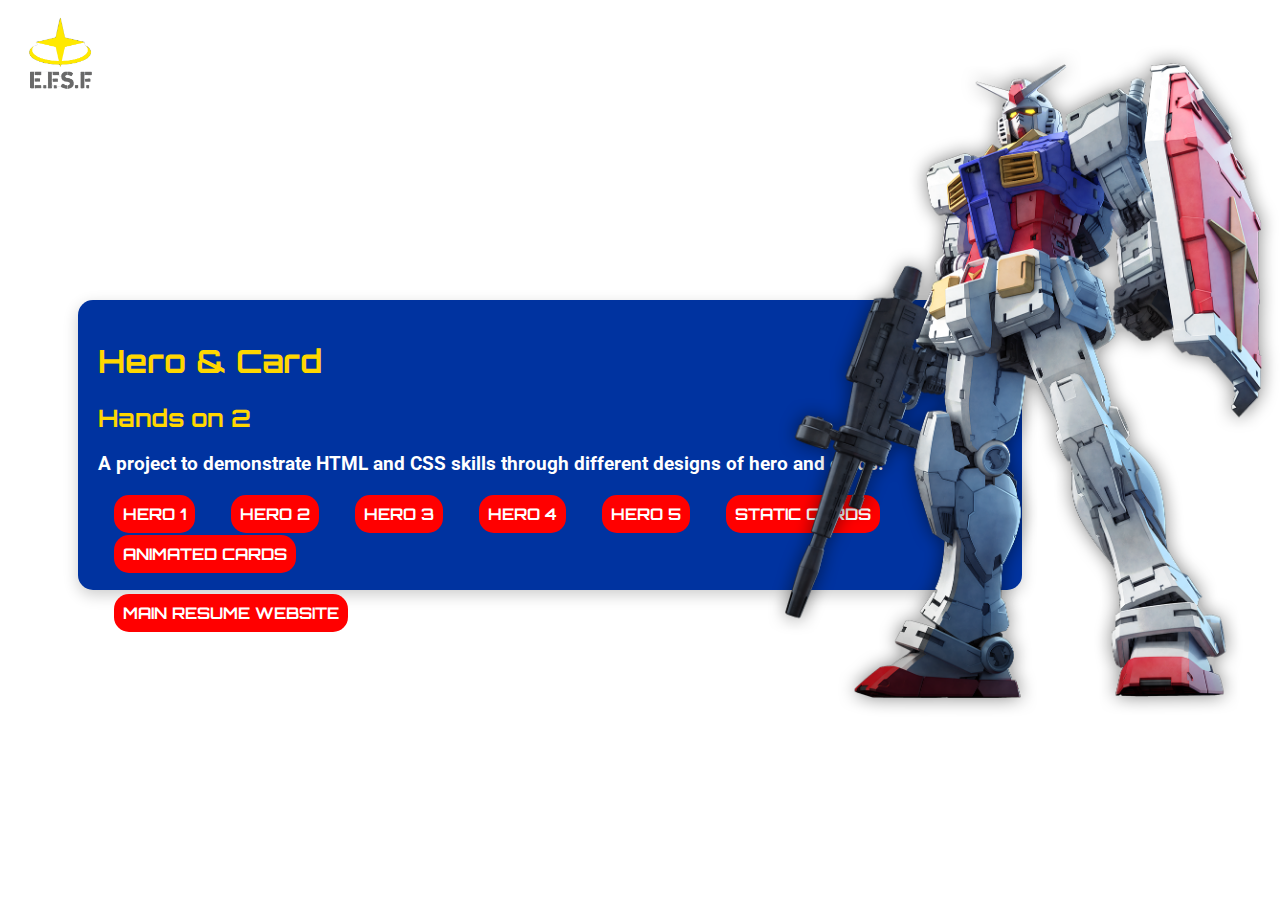
<file: index.html>
<!DOCTYPE html>
<html lang="en">
<head>
    <meta charset="UTF-8">
    <meta name="viewport" content="width=device-width, initial-scale=1.0">
    <link rel="stylesheet" href="https://fonts.googleapis.com/css2?family=Orbitron:wght@400;700&family=Roboto:wght@400;700&display=swap">
    <link rel="stylesheet" href="./assets/css/style.css">
    <title>Document</title>
</head>
<body>
    <div class="main">
        <div class="landing">
            <div class="info">
                <h1>Hero & Card</h1>
                <h2>Hands on 2</h2>
            </div>
            <div class="description">
                <h3>A project to demonstrate HTML and CSS skills through different designs of hero and cards.</h3>
            </div>
            <div class="buttons">
            <ul>
                <li><a href="./pages/hero-one/index.html">HERO 1</a></li>
                <li><a href="./pages/hero-two/index.html">HERO 2</a></li>
                <li><a href="./pages/hero-three/index.html">HERO 3</a></li>
                <li><a href="./pages/hero-four/index.html">HERO 4</a></li>
                <li><a href="./pages/hero-five/index.html">HERO 5</a></li>
                <li><a href="./pages/static-card-gallery/index.html">STATIC CARDS</a></li>
                <li><a href="./pages/animated-card-gallery/index.html">ANIMATED CARDS</a></li>
                <br></br>
                <li><a href="https://jeneggs.github.io/WD-Berris-Finals/">MAIN RESUME WEBSITE</a></li>
            </ul>
            </div>
        </div>
        <div class="image">
            <img src="./assets/img/rx78.png" alt="RX78">
        </div>
        <div class="logo">
            <img src="./assets/img/EFSF.png" alt="EFSF">
        </div>
    </div>
</body>
</html>
</file>
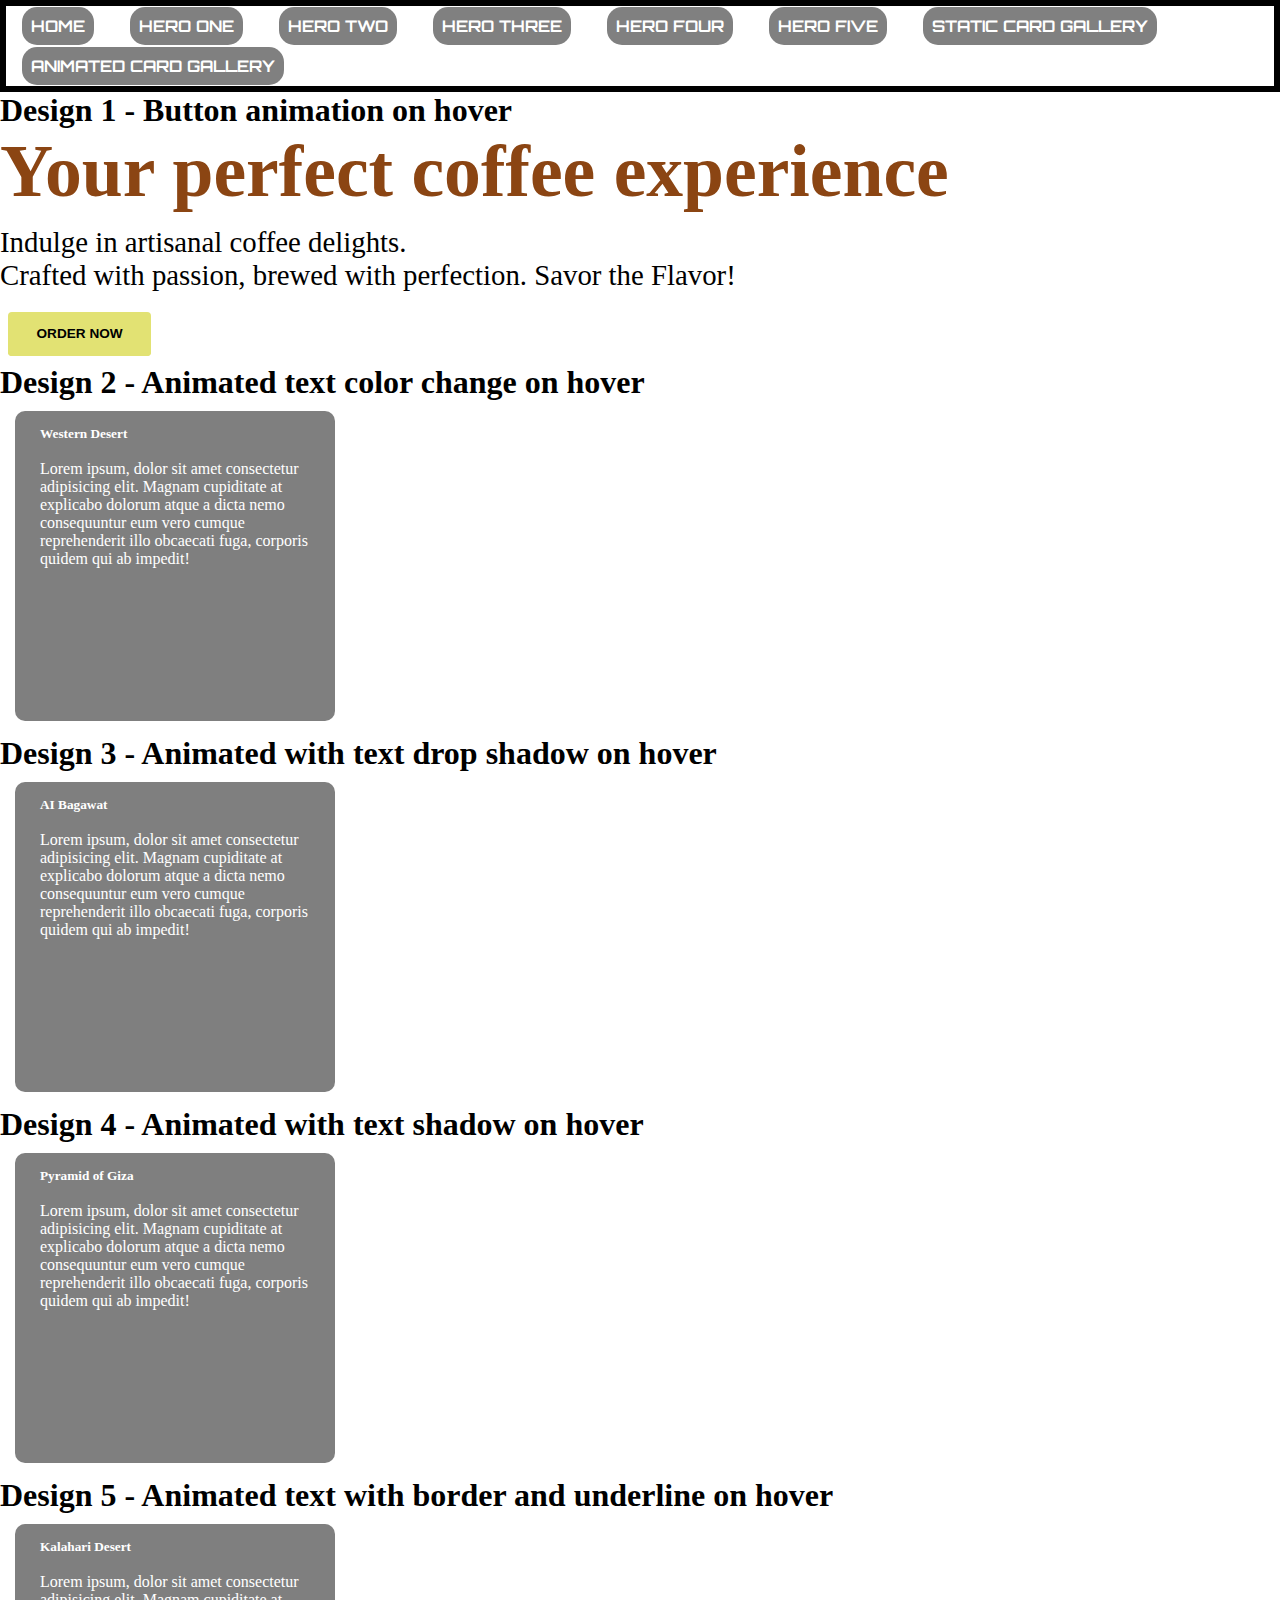
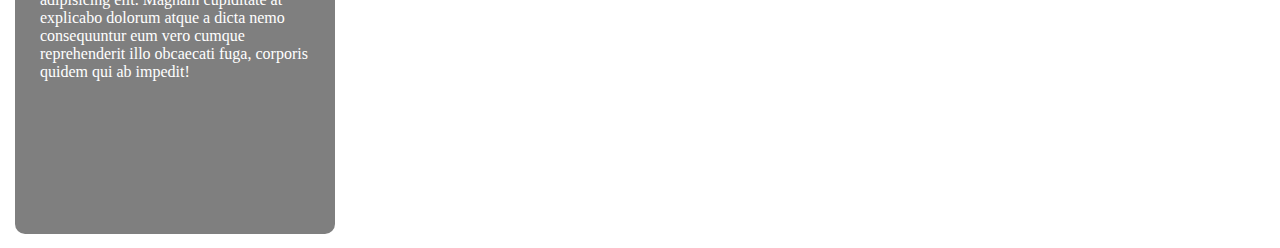
<file: pages/animated-card-gallery/index.html>
<!DOCTYPE html>
<html lang="en">
<head>
    <meta charset="UTF-8">
    <meta name="viewport" content="width=device-width, initial-scale=1.0">
    <link rel="stylesheet" href="https://fonts.googleapis.com/css2?family=Orbitron:wght@400;700&family=Roboto:wght@400;700&display=swap">
    <link rel="stylesheet" href="./assets/css/style.css">
    <title>Document</title>
</head>
<body>
    <div class="main">
        <div class="buttons">
            <ul>
                <li><a href="../../index.html">HOME</a></li>
                <li><a href="../hero-one/index.html">HERO ONE</a></li>
                <li><a href="../hero-two/index.html">HERO TWO</a></li>
                <li><a href="../hero-three/index.html">HERO THREE</a></li>
                <li><a href="../hero-four/index.html">HERO FOUR</a></li>
                <li><a href="../hero-five/index.html">HERO FIVE</a></li>
                <li><a href="../static-card-gallery/index.html">STATIC CARD GALLERY</a></li>
                <li><a href="./index.html">ANIMATED CARD GALLERY</a></li>
            </ul>
        </div>

        <section class="design1">
            <h1>Design 1 - Button animation on hover</h1>
        </section>

        <div class="hero-text">
            <h1>Your perfect coffee experience</h1>
            <p>Indulge in artisanal coffee delights. <br> Crafted with passion, brewed with perfection.
              Savor the Flavor!
            </p>
            <button>Order Now</button>
        </div>

        <section class="design2">
            <h1>Design 2 - Animated text color change on hover</h1>
        </section>

        <div class="card card1">
            <h5>Western Desert</h5>
            <p><br>Lorem ipsum, dolor sit amet consectetur adipisicing elit. Magnam cupiditate at explicabo dolorum atque a dicta nemo consequuntur eum vero cumque reprehenderit illo obcaecati fuga, corporis quidem qui ab impedit!</p>
        </div>

        <section class="design3">
            <h1>Design 3 - Animated with text drop shadow on hover</h1>
        </section>

        <div class="card card2">
            <h5>AI Bagawat</h5>
            <p><br>Lorem ipsum, dolor sit amet consectetur adipisicing elit. Magnam cupiditate at explicabo dolorum atque a dicta nemo consequuntur eum vero cumque reprehenderit illo obcaecati fuga, corporis quidem qui ab impedit!</p>
        </div>

        <section class="design4">
            <h1>Design 4 - Animated with text shadow on hover</h1>
        </section>

        <div class="card card3">
            <h5>Pyramid of Giza</h5>
            <p><br>Lorem ipsum, dolor sit amet consectetur adipisicing elit. Magnam cupiditate at explicabo dolorum atque a dicta nemo consequuntur eum vero cumque reprehenderit illo obcaecati fuga, corporis quidem qui ab impedit!</p>
        </div>

        <section class="design5">
            <h1>Design 5 - Animated text with border and underline on hover</h1>
        </section>

        <div class="card card4">
            <h5>Kalahari Desert</h5>
            <p><br>Lorem ipsum, dolor sit amet consectetur adipisicing elit. Magnam cupiditate at explicabo dolorum atque a dicta nemo consequuntur eum vero cumque reprehenderit illo obcaecati fuga, corporis quidem qui ab impedit!</p>
        </div>

</body>
</html>
</file>
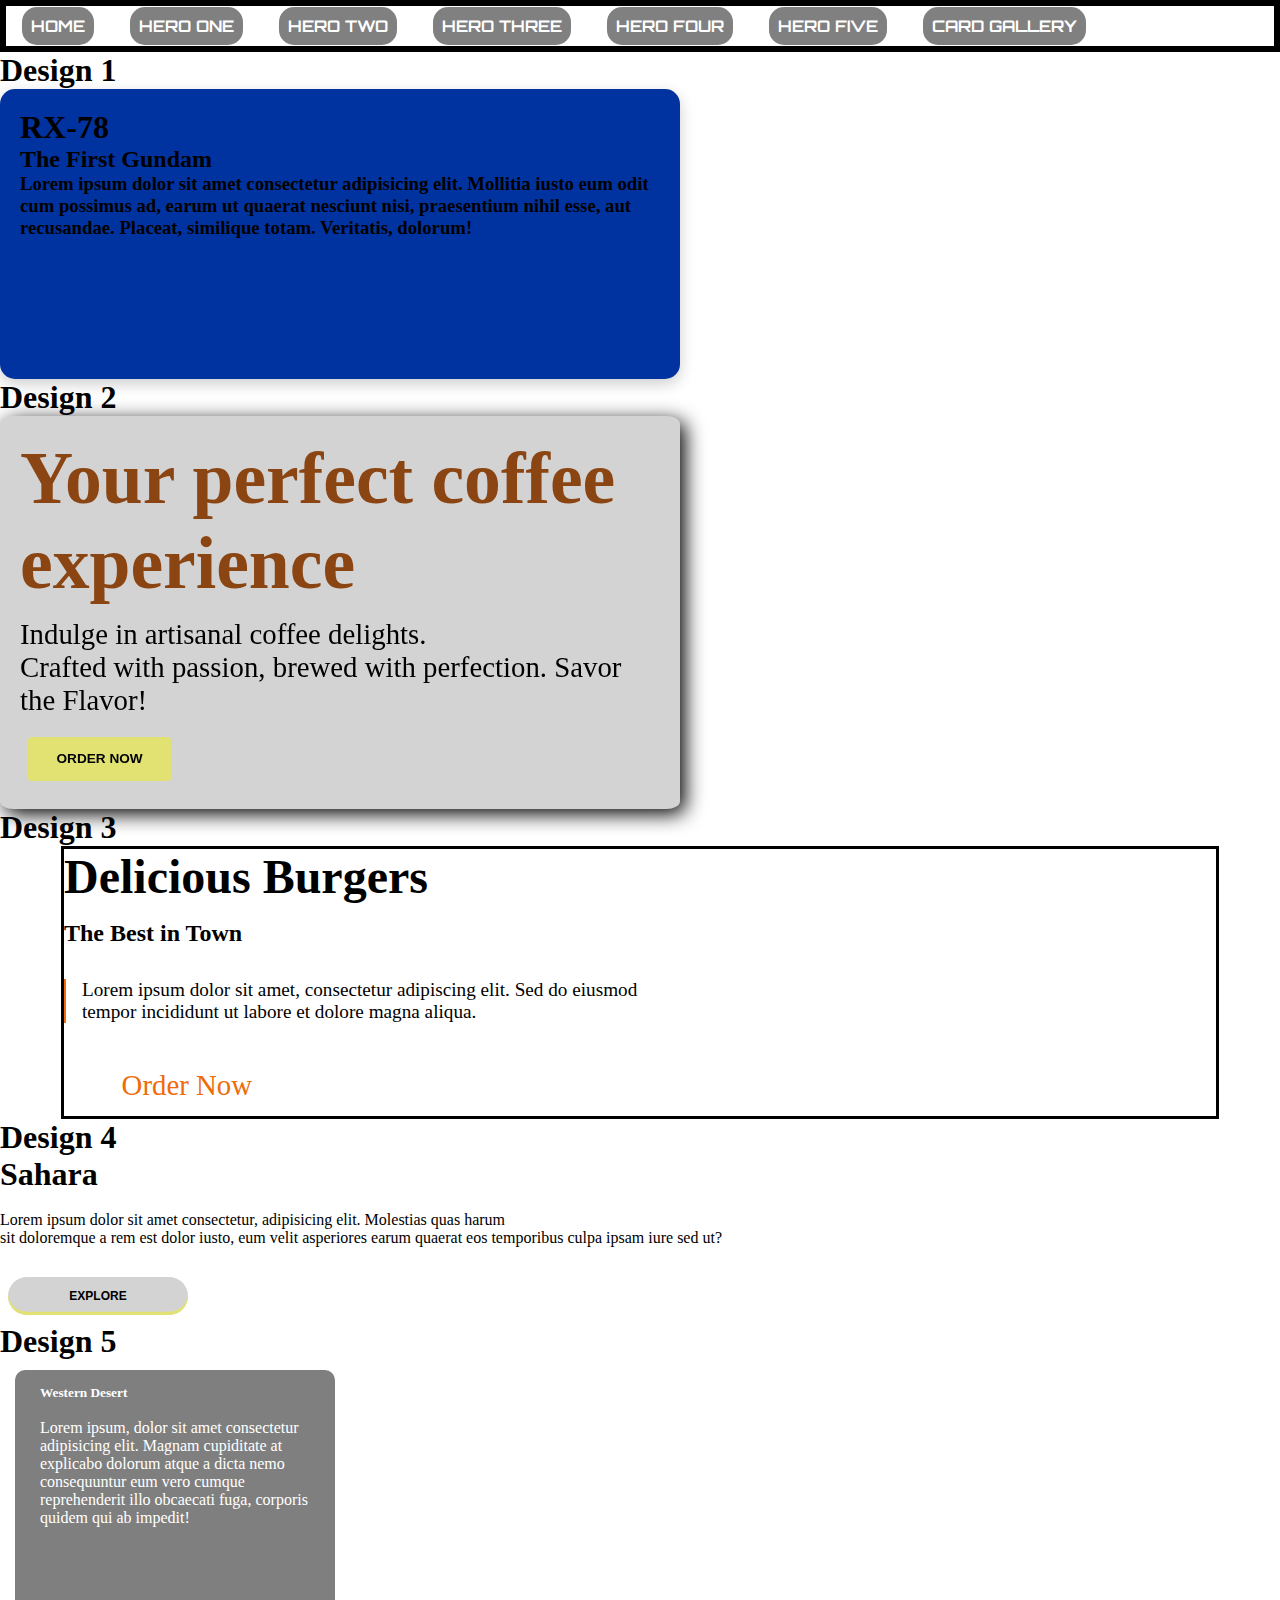
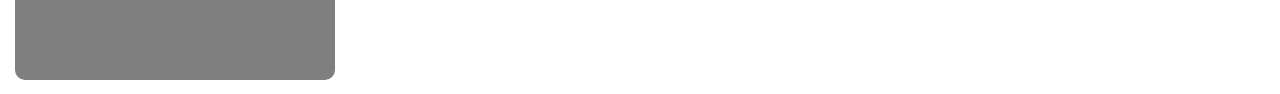
<file: pages/card-gallery/index.html>
<!DOCTYPE html>
<html lang="en">
<head>
    <meta charset="UTF-8">
    <meta name="viewport" content="width=device-width, initial-scale=1.0">
    <link rel="stylesheet" href="https://fonts.googleapis.com/css2?family=Orbitron:wght@400;700&family=Roboto:wght@400;700&display=swap">
    <link rel="stylesheet" href="./assets/css/style.css">
    <title>Document</title>
</head>
<body>
    <div class="main">
        <div class="buttons">
            <ul>
                <li><a href="../../index.html">HOME</a></li>
                <li><a href="./index.html">HERO ONE</a></li>
                <li><a href="../hero-two/index.html">HERO TWO</a></li>
                <li><a href="../hero-three/index.html">HERO THREE</a></li>
                <li><a href="../hero-four/index.html">HERO FOUR</a></li>
                <li><a href="../hero-five/index.html">HERO FIVE</a></li>
                <li><a href="./index.html">CARD GALLERY</a></li>
            </ul>
        </div>

        <section class="design1">
            <h1>Design 1</h1>
        </section>

        <div class="landing">
            <div class="info">
                <h1>RX-78</h1>
                <h2>The First Gundam</h2>
            </div>
            <div class="description">
                <h3>Lorem ipsum dolor sit amet consectetur adipisicing elit. Mollitia iusto eum odit cum possimus ad, earum ut quaerat nesciunt nisi, praesentium nihil esse, aut recusandae. Placeat, similique totam. Veritatis, dolorum!</h3>
            </div>
        </div>

        <section class="design2">
            <h1>Design 2</h1>
        </section>

        <div class="hero-text">
            <h1>Your perfect coffee experience</h1>
            <p>Indulge in artisanal coffee delights. <br> Crafted with passion, brewed with perfection.
              Savor the Flavor!
            </p>
            <button>Order Now</button>
        </div>

        <section class="design3">
            <h1>Design 3</h1>
        </section>

        <section id="burgers">
            <div class="b-container">
                <div class="info">
                    <h1>Delicious Burgers</h1>
                    <h2>The Best in Town</h2>
                    <div class="info-content">
                        <p>Lorem ipsum dolor sit amet, consectetur adipiscing elit. Sed do eiusmod tempor incididunt ut labore et dolore magna aliqua.</p>
                    </div>
                    <a href="#">Order Now</a>
                </div>
        </section>

        <section class="design4">
            <h1>Design 4</h1>
        </section>

        <div class="col">
            <h1>Sahara</h1>
            <p><br>Lorem ipsum dolor sit amet consectetur, adipisicing elit. Molestias quas harum <br> sit doloremque a rem est dolor iusto, eum velit asperiores earum quaerat eos temporibus culpa ipsam iure sed ut?</p>
            <button type="button">Explore</button>
        </div>

        <section class="design5">
            <h1>Design 5</h1>
        </section>

        <div class="card card1">
            <h5>Western Desert</h5>
            <p><br>Lorem ipsum, dolor sit amet consectetur adipisicing elit. Magnam cupiditate at explicabo dolorum atque a dicta nemo consequuntur eum vero cumque reprehenderit illo obcaecati fuga, corporis quidem qui ab impedit!</p>
        </div>


</body>
</html>
</file>
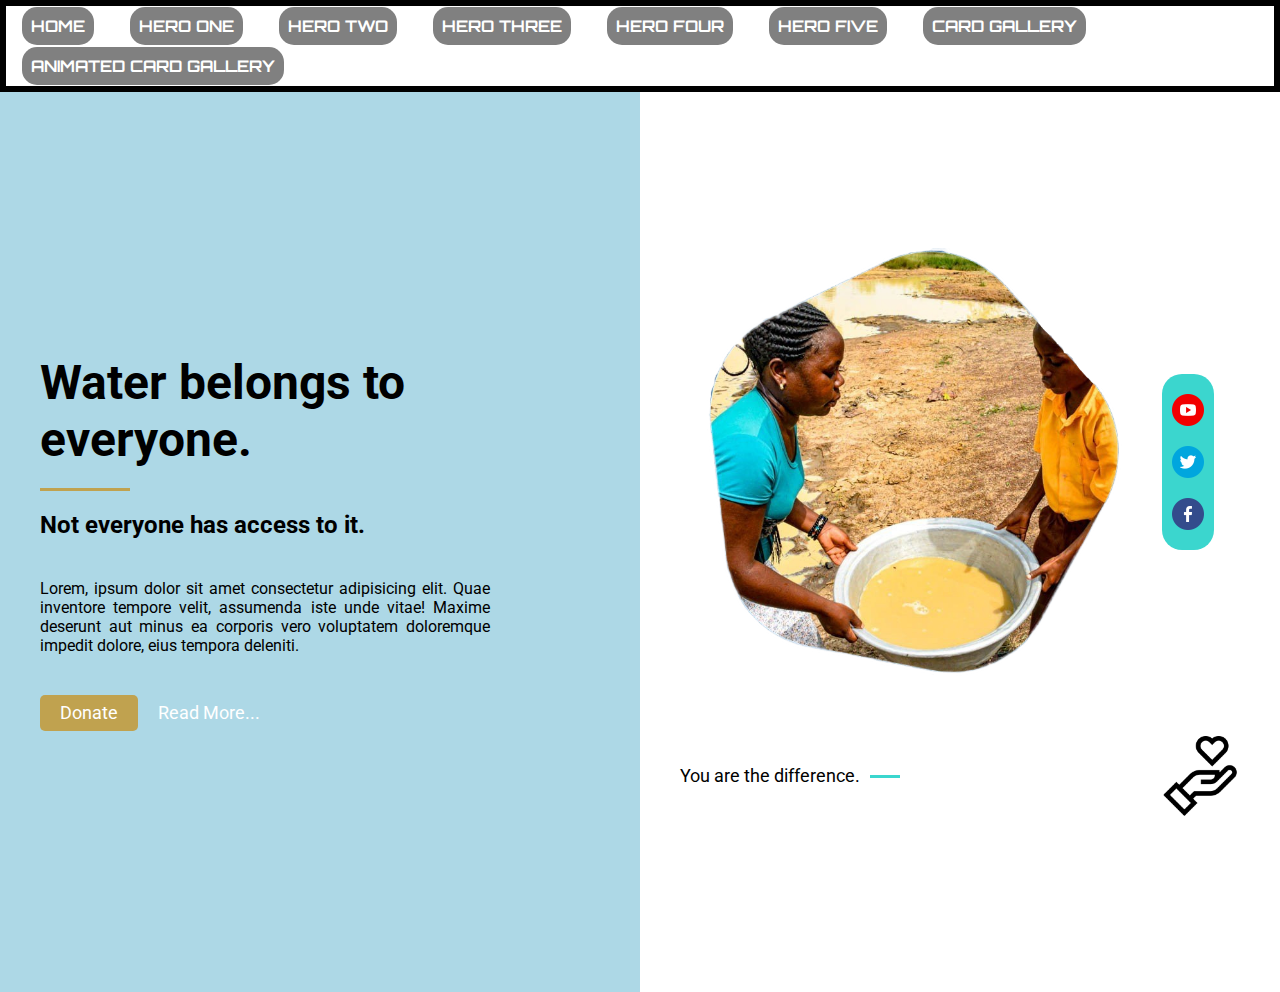
<file: pages/hero-five/index.html>
<!DOCTYPE html>
<html lang="en">
<head>
    <meta charset="UTF-8">
    <meta name="viewport" content="width=device-width, initial-scale=1.0">
    <link rel="stylesheet" href="https://fonts.googleapis.com/css2?family=Orbitron:wght@400;700&family=Roboto:wght@400;700&display=swap">
    <link rel="stylesheet" href="./assets/css/style.css">
    <title>Document</title>
</head>
<body>
    <div class="main">
        <div class="buttons">
            <ul>
                <li><a href="../../index.html">HOME</a></li>
                <li><a href="../hero-one/index.html">HERO ONE</a></li>
                <li><a href="../hero-two/index.html">HERO TWO</a></li>
                <li><a href="../hero-three/index.html">HERO THREE</a></li>
                <li><a href="../hero-four/index.html">HERO FOUR</a></li>
                <li><a href="./index.html">HERO FIVE</a></li>
                <li><a href="../static-card-gallery/">CARD GALLERY</a></li>
                <li><a href="../animated-card-gallery/index.html">ANIMATED CARD GALLERY</a></li>
            </ul>
        </div>

        <section class="hero">
            <div class="hero-left">
                <h1>Water belongs to everyone.</h1>
                <span></span>
                <h3>Not everyone has access to it.</h3>
                <p>
                    Lorem, ipsum dolor sit amet consectetur adipisicing elit. Quae
                    inventore tempore velit, assumenda iste unde vitae! Maxime deserunt
                    aut minus ea corporis vero voluptatem doloremque impedit dolore, eius
                    tempora deleniti.
                </p>
                <div class="btns">
                    <a href="#" class="btns-button">Donate</a>
                    <a href="#">Read More...</a>
                </div>
            </div>

            <div class="hero-right">
                <div class="right-top">
                    <img src="../../assets/img/hero_img.png" alt="noimage" class="rtop-img" />
                    <div class="soc-icons">
                        <img src="../../assets/img/youtube.png" alt="" />
                        <img src="../../assets/img/twitter.png" alt="" />
                        <img src="../../assets/img/facebook.png" alt="" />
                    </div>
                </div>
                <div class="right-bottom">
                    <div class="cta">
                        <div class="cta-content">
                            <p>You are the difference.</p>
                            <span></span>
                        </div>
                    </div>
                    <img src="../../assets/img/give-love.png" alt="" class="give-icon" />
                </div>
            </div>
        </section>
    </div>
</body>
</html>
</file>
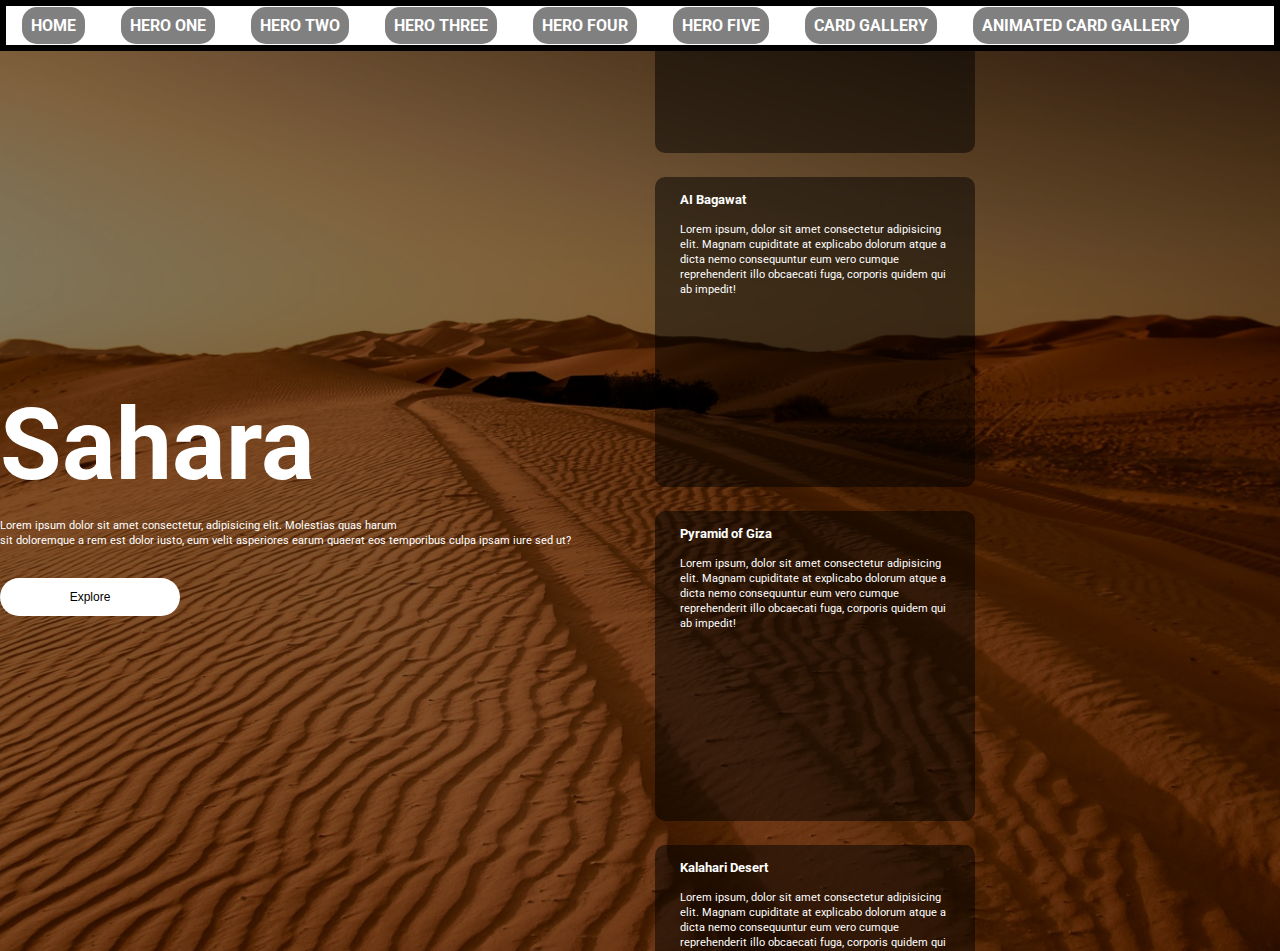
<file: pages/hero-four/index.html>
<!DOCTYPE html>
<html lang="en">
<head>
    <meta charset="UTF-8">
    <meta name="viewport" content="width=device-width, initial-scale=1.0">
    <link rel="stylesheet" href="https://fonts.googleapis.com/css2?family=Roboto:wght@400;700&display=swap">
    <link rel="stylesheet" href="./assets/css/style.css">
    <title>Document</title>
</head>
<body>
    <div class="main">
        <div class="buttons">
            <ul>
                <li><a href="../../index.html">HOME</a></li>
                <li><a href="../hero-one/index.html">HERO ONE</a></li>
                <li><a href="../hero-two/index.html">HERO TWO</a></li>
                <li><a href="../hero-three/index.html">HERO THREE</a></li>
                <li><a href="./index.html">HERO FOUR</a></li>
                <li><a href="../hero-five/index.html">HERO FIVE</a></li>
                <li><a href="../static-card-gallery/">CARD GALLERY</a></li>
                <li><a href="../animated-card-gallery/index.html">ANIMATED CARD GALLERY</a></li>
            </ul>
        </div>

        <div class="container">
            <div class="background">
                <img src="../../assets/img/background.png" class="background">
            </div>

            <div class="row">
                <div class="col">
                    <h1>Sahara</h1>
                    <p><br>Lorem ipsum dolor sit amet consectetur, adipisicing elit. Molestias quas harum <br> sit doloremque a rem est dolor iusto, eum velit asperiores earum quaerat eos temporibus culpa ipsam iure sed ut?</p>
                    <button type="button">Explore</button>
                </div>
                <div class="col">
                    <div class="card card1">
                        <h5>Western Desert</h5>
                        <p><br>Lorem ipsum, dolor sit amet consectetur adipisicing elit. Magnam cupiditate at explicabo dolorum atque a dicta nemo consequuntur eum vero cumque reprehenderit illo obcaecati fuga, corporis quidem qui ab impedit!</p>
                    </div>
                    <div class="card card2">
                        <h5>AI Bagawat</h5>
                        <p><br>Lorem ipsum, dolor sit amet consectetur adipisicing elit. Magnam cupiditate at explicabo dolorum atque a dicta nemo consequuntur eum vero cumque reprehenderit illo obcaecati fuga, corporis quidem qui ab impedit!</p>
                    </div>
                    <div class="card card3">
                        <h5>Pyramid of Giza</h5>
                        <p><br>Lorem ipsum, dolor sit amet consectetur adipisicing elit. Magnam cupiditate at explicabo dolorum atque a dicta nemo consequuntur eum vero cumque reprehenderit illo obcaecati fuga, corporis quidem qui ab impedit!</p>
                    </div>
                    <div class="card card4">
                        <h5>Kalahari Desert</h5>
                        <p><br>Lorem ipsum, dolor sit amet consectetur adipisicing elit. Magnam cupiditate at explicabo dolorum atque a dicta nemo consequuntur eum vero cumque reprehenderit illo obcaecati fuga, corporis quidem qui ab impedit!</p>
                    </div>
                </div>
            </div>
        </div>
    </div>
</body>
</html>
</file>
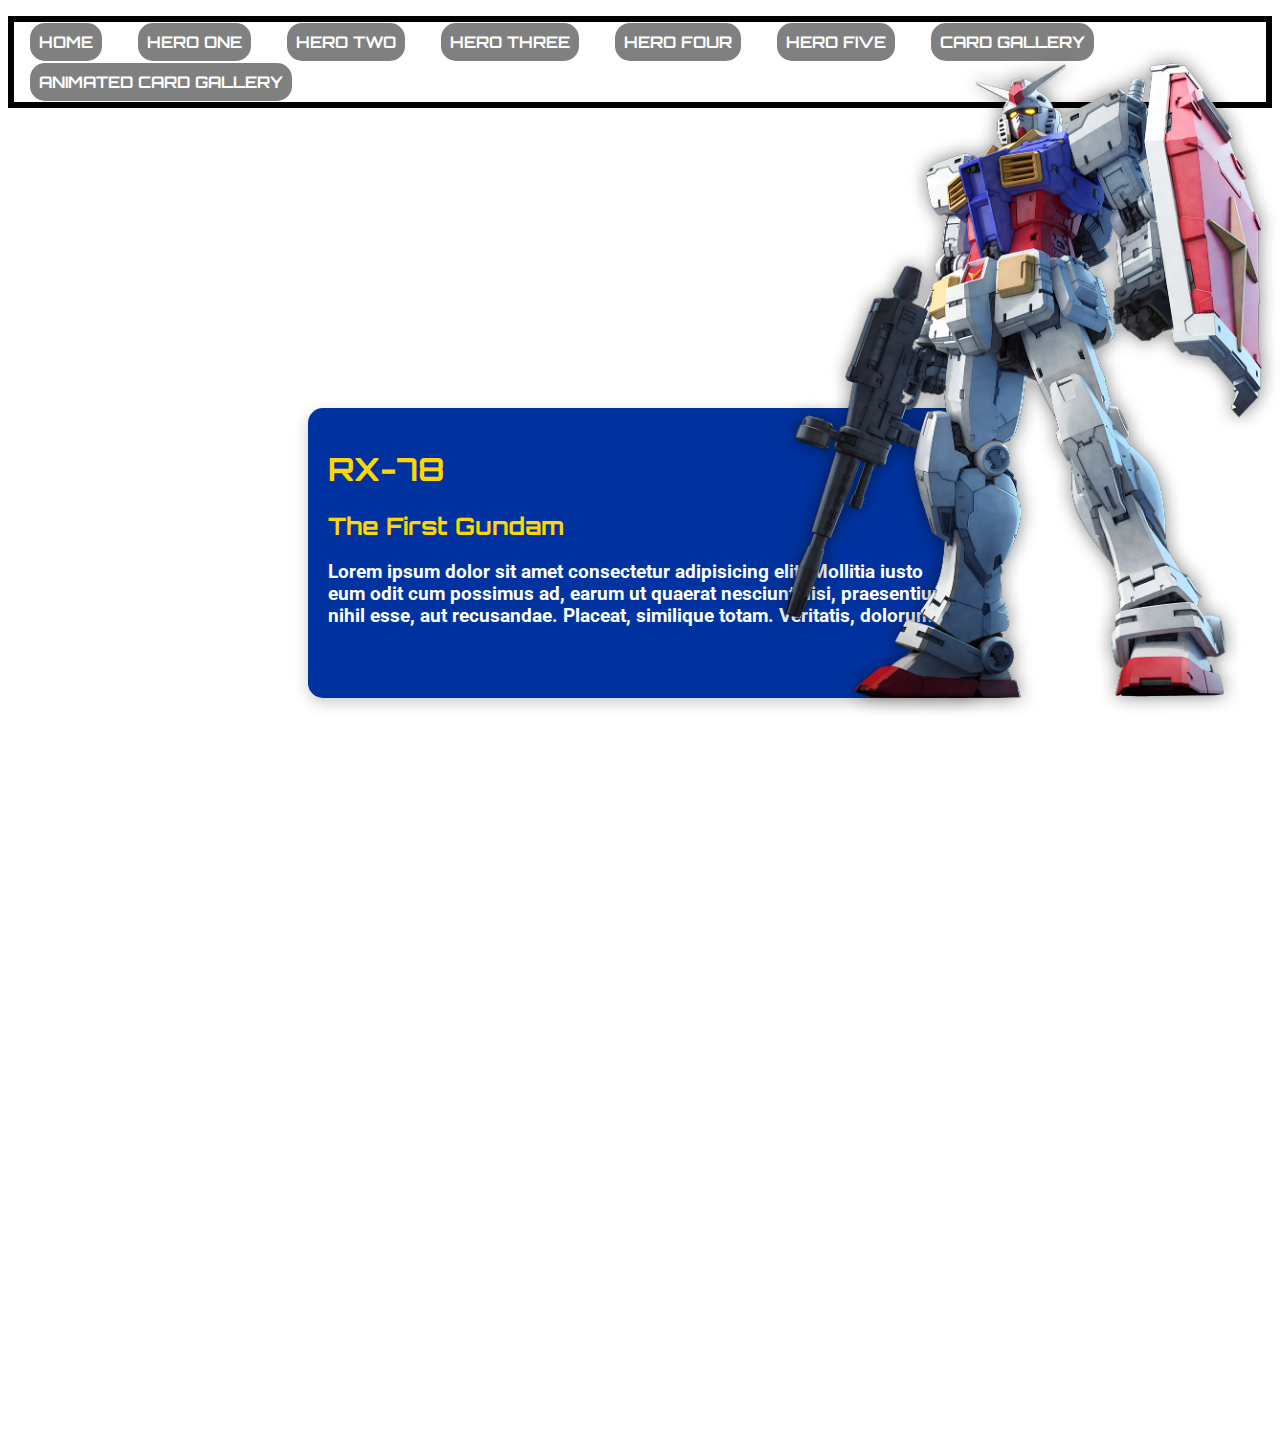
<file: pages/hero-one/index.html>
<!DOCTYPE html>
<html lang="en">
<head>
    <meta charset="UTF-8">
    <meta name="viewport" content="width=device-width, initial-scale=1.0">
    <link rel="stylesheet" href="https://fonts.googleapis.com/css2?family=Orbitron:wght@400;700&family=Roboto:wght@400;700&display=swap">
    <link rel="stylesheet" href="./assets/css/style.css">
    <title>Document</title>
</head>
<body>
    <div class="main">
        <div class="buttons">
            <ul>
                <li><a href="../../index.html">HOME</a></li>
                <li><a href="./index.html">HERO ONE</a></li>
                <li><a href="../hero-two/index.html">HERO TWO</a></li>
                <li><a href="../hero-three/index.html">HERO THREE</a></li>
                <li><a href="../hero-four/index.html">HERO FOUR</a></li>
                <li><a href="../hero-five/index.html">HERO FIVE</a></li>
                <li><a href="../static-card-gallery/">CARD GALLERY</a></li>
                <li><a href="../animated-card-gallery/index.html">ANIMATED CARD GALLERY</a></li>
            </ul>
        </div>
        <div class="landing">
            <div class="info">
                <h1>RX-78</h1>
                <h2>The First Gundam</h2>
            </div>
            <div class="description">
                <h3>Lorem ipsum dolor sit amet consectetur adipisicing elit. Mollitia iusto eum odit cum possimus ad, earum ut quaerat nesciunt nisi, praesentium nihil esse, aut recusandae. Placeat, similique totam. Veritatis, dolorum!</h3>
            </div>
        </div>
        <div class="image">
            <img src="../../assets/img/rx78.png" alt="RX78">
        </div>
    </div>
</body>
</html>
</file>
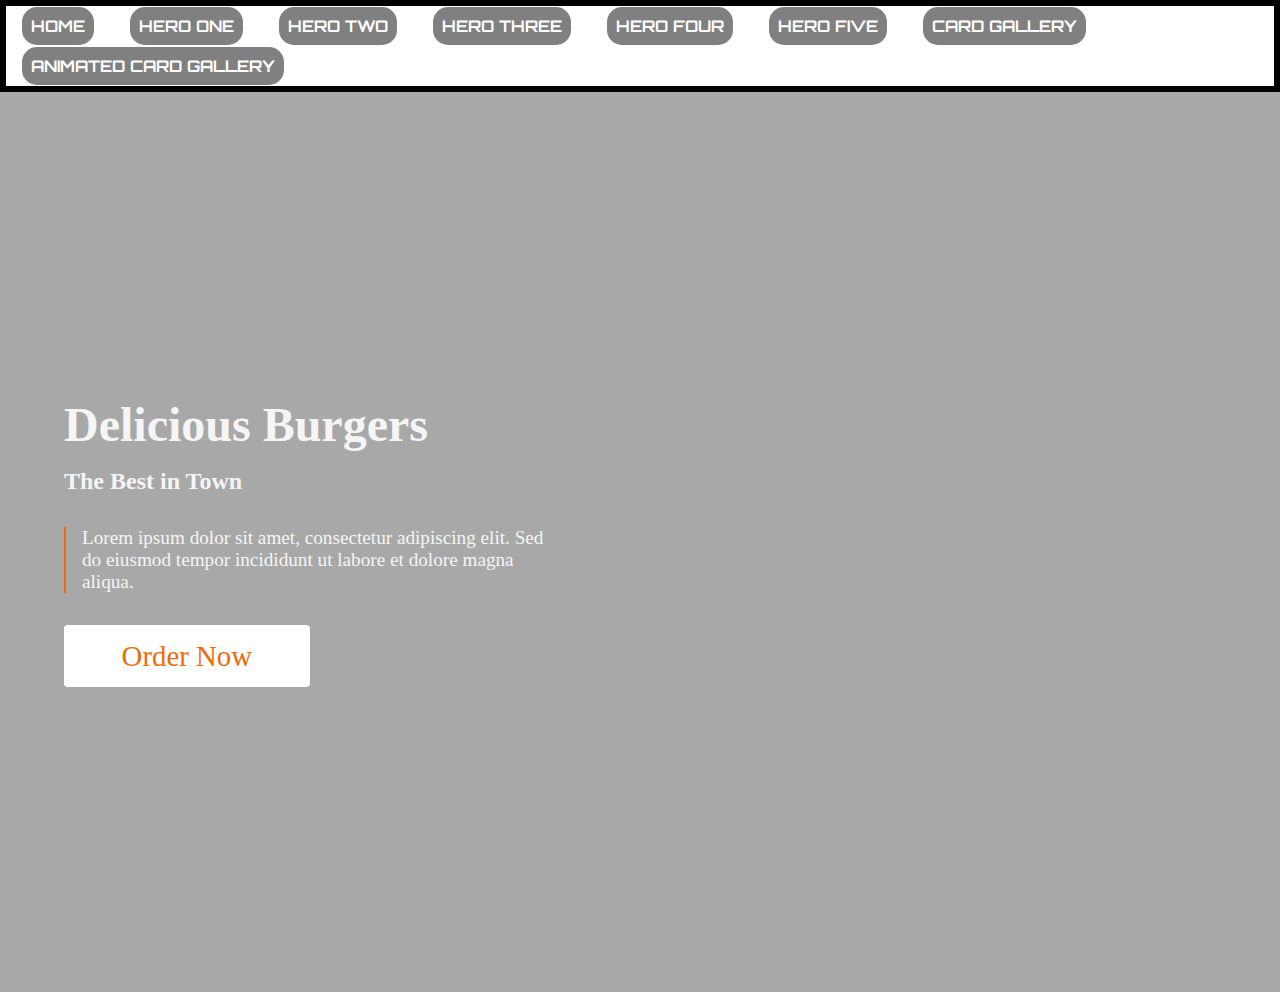
<file: pages/hero-three/index.html>
<!DOCTYPE html>
<html lang="en">
<head>
    <meta charset="UTF-8">
    <meta name="viewport" content="width=device-width, initial-scale=1.0">
    <link rel="stylesheet" href="https://fonts.googleapis.com/css2?family=Orbitron:wght@400;700&family=Roboto:wght@400;700&display=swap">
    <link rel="stylesheet" href="./assets/css/style.css">
    <title>Document</title>
</head>
<body>
    <div class="main">
        <div class="buttons">
            <ul>
                <li><a href="../../index.html">HOME</a></li>
                <li><a href="../hero-one/index.html">HERO ONE</a></li>
                <li><a href="../hero-two/index.html">HERO TWO</a></li>
                <li><a href="./index.html">HERO THREE</a></li>
                <li><a href="../hero-four/index.html">HERO FOUR</a></li>
                <li><a href="../hero-five/index.html">HERO FIVE</a></li>
                <li><a href="../static-card-gallery/">CARD GALLERY</a></li>
                <li><a href="../animated-card-gallery/index.html">ANIMATED CARD GALLERY</a></li>
            </ul>
    </div>

    <section id="hero">
        <div class="container">
            <div class="info">
                <h1>Delicious Burgers</h1>
                <h2>The Best in Town</h2>
                <div class="info-content">
                    <p>Lorem ipsum dolor sit amet, consectetur adipiscing elit. Sed do eiusmod tempor incididunt ut labore et dolore magna aliqua.</p>
                </div>
                <a href="#">Order Now</a>
            </div>
    </section>

</body>
</html>
</file>
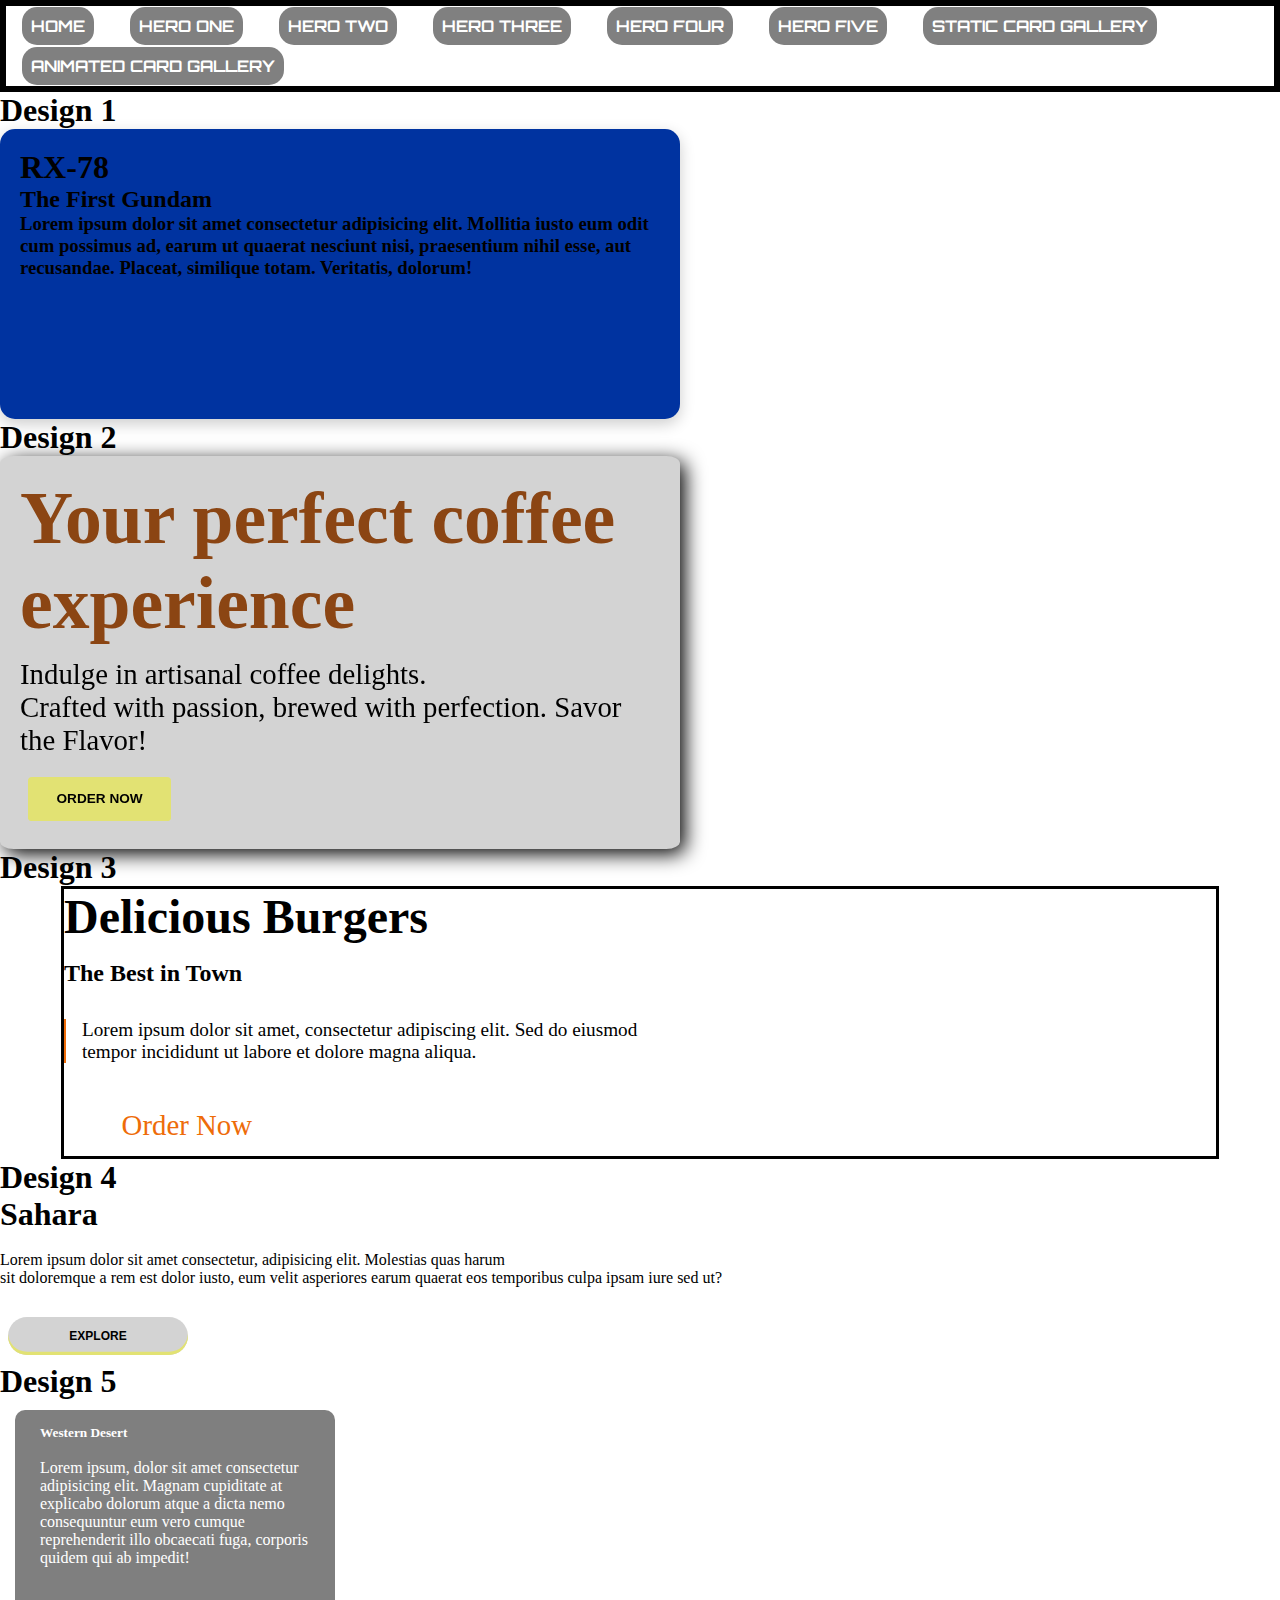
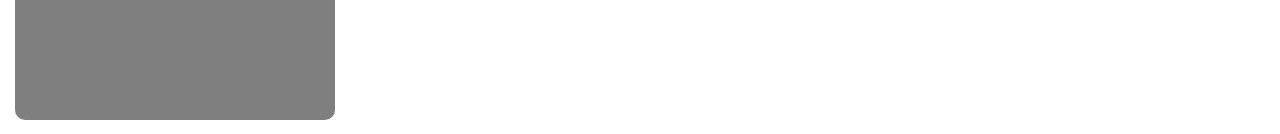
<file: pages/static-card-gallery/index.html>
<!DOCTYPE html>
<html lang="en">
<head>
    <meta charset="UTF-8">
    <meta name="viewport" content="width=device-width, initial-scale=1.0">
    <link rel="stylesheet" href="https://fonts.googleapis.com/css2?family=Orbitron:wght@400;700&family=Roboto:wght@400;700&display=swap">
    <link rel="stylesheet" href="./assets/css/style.css">
    <title>Document</title>
</head>
<body>
    <div class="main">
        <div class="buttons">
            <ul>
                <li><a href="../../index.html">HOME</a></li>
                <li><a href="./index.html">HERO ONE</a></li>
                <li><a href="../hero-two/index.html">HERO TWO</a></li>
                <li><a href="../hero-three/index.html">HERO THREE</a></li>
                <li><a href="../hero-four/index.html">HERO FOUR</a></li>
                <li><a href="../hero-five/index.html">HERO FIVE</a></li>
                <li><a href="./index.html">STATIC CARD GALLERY</a></li>
                <li><a href="../animated-card-gallery/index.html">ANIMATED CARD GALLERY</a></li>
            </ul>
        </div>

        <section class="design1">
            <h1>Design 1</h1>
        </section>

        <div class="landing">
            <div class="info">
                <h1>RX-78</h1>
                <h2>The First Gundam</h2>
            </div>
            <div class="description">
                <h3>Lorem ipsum dolor sit amet consectetur adipisicing elit. Mollitia iusto eum odit cum possimus ad, earum ut quaerat nesciunt nisi, praesentium nihil esse, aut recusandae. Placeat, similique totam. Veritatis, dolorum!</h3>
            </div>
        </div>

        <section class="design2">
            <h1>Design 2</h1>
        </section>

        <div class="hero-text">
            <h1>Your perfect coffee experience</h1>
            <p>Indulge in artisanal coffee delights. <br> Crafted with passion, brewed with perfection.
              Savor the Flavor!
            </p>
            <button>Order Now</button>
        </div>

        <section class="design3">
            <h1>Design 3</h1>
        </section>

        <section id="burgers">
            <div class="b-container">
                <div class="info">
                    <h1>Delicious Burgers</h1>
                    <h2>The Best in Town</h2>
                    <div class="info-content">
                        <p>Lorem ipsum dolor sit amet, consectetur adipiscing elit. Sed do eiusmod tempor incididunt ut labore et dolore magna aliqua.</p>
                    </div>
                    <a href="#">Order Now</a>
                </div>
        </section>

        <section class="design4">
            <h1>Design 4</h1>
        </section>

        <div class="col">
            <h1>Sahara</h1>
            <p><br>Lorem ipsum dolor sit amet consectetur, adipisicing elit. Molestias quas harum <br> sit doloremque a rem est dolor iusto, eum velit asperiores earum quaerat eos temporibus culpa ipsam iure sed ut?</p>
            <button type="button">Explore</button>
        </div>

        <section class="design5">
            <h1>Design 5</h1>
        </section>

        <div class="card card1">
            <h5>Western Desert</h5>
            <p><br>Lorem ipsum, dolor sit amet consectetur adipisicing elit. Magnam cupiditate at explicabo dolorum atque a dicta nemo consequuntur eum vero cumque reprehenderit illo obcaecati fuga, corporis quidem qui ab impedit!</p>
        </div>


</body>
</html>
</file>
<file: assets/css/style.css>
body{
    background-color: rgb(255, 255, 255);
    overflow: hidden;
    font-family: 'Roboto', sans-serif;
}

.landing{
    margin: 250px;
    margin-top: 300px;
    margin-left: 70px;
    height: 250px;
    background-color: rgb(0, 51, 160);
    padding: 20px;
    border-radius: 15px;
    box-shadow: 0 5px 15px rgba(0, 0, 0, 0.2);
}

.logo {
    position: absolute;
    top: 10px;
    left: 10px;
    width: 100px;
}

.logo img {
    width: 100%;
    height: auto;
}

.image {
    width: 40%;
    position: absolute;
    left: 60%;
    top: 5%;
}

.image img {
    width: 100%;
    height: auto;
    border-radius: 15px;
}

.info{
    color: rgb(255, 215, 0);
    font-family: 'Orbitron', sans-serif;
}

.description{
    color: rgb(255, 255, 255);
}

.buttons ul {
    padding: 0;
}

.buttons li {
    list-style: none;
    display: inline-block;
    padding: 10px 16px;
}

.buttons li a {
    text-decoration: none;
    font-size: 16px;
    font-weight: bold;
    border-radius: 15px;
    padding: 9px;
    background-color: rgb(255, 0, 0);
    color: rgb(255, 255, 255);
    font-family: 'Orbitron', sans-serif;
    transition: background-color 0.3s ease;
}

ul li a:hover {
    color: rgb(255, 215, 0);
    transition: ease .4s;
}
</file>
<file: pages/animated-card-gallery/assets/css/style.css>
* {
    margin: 0;
    padding: 0;
    list-style: none;
    text-decoration: none;
}

.buttons ul {
    border: 6px solid rgb(0, 0, 0);
    padding: 0;
}

.buttons li {
    list-style: none;
    display: inline-block;
    padding: 10px 16px;
}

.buttons li a {
    text-decoration: none;
    font-size: 16px;
    font-weight: bold;
    border-radius: 15px;
    padding: 9px;
    background-color: rgb(128, 128, 128);
    color: rgb(255, 255, 255);
    font-family: 'Orbitron', sans-serif;
    transition: background-color 0.3s ease;
}

ul li a:hover {
    color: rgb(255, 215, 0);
    transition: ease 0.4s;
}



.hero-text h1 {
    font-size: 4.6rem;
    margin-bottom: 12px;
    color: #8b4513;
}

.hero-text p {
    font-size: 1.8rem;
    margin-bottom: 12px;
}

button {
    padding: 1em 2.1em 1.1em;
    border-radius: 4px;
    margin: 8px;
    border: none;
    background-color: #e2e273;
    color: #000000;
    font-weight: 800;
    font-size: 0.85em;
    text-transform: uppercase;
    text-align: center;
    box-shadow: 0em -0.2rem 0em #e2e273 inset;
    transition: color 3s ease-in-out;
}

button:hover {
    background-color: transparent;
    border: 3px solid #e2e273;
    cursor: pointer;
}

.card {
    width: 320px;
    height: 310px;
    display: inline-block;
    border-radius: 10px;
    padding: 15px 25px;
    box-sizing: border-box;
    cursor: pointer;
    margin: 10px 15px;
    background-position: center;
    background-size: cover;
    position: relative;
    color: #fff;
    overflow: hidden;
}


.card::before {
    content: '';
    position: absolute;
    top: 0;
    left: 0;
    width: 100%;
    height: 100%;
    background: rgba(0, 0, 0, 0.5);
    z-index: 1;
}


.card h5, .card p {
    position: relative;
    z-index: 2;
}

.card1 {
    background-image: url('https://mlrhpz8jmuut.i.optimole.com/cb:Ie5o.50122/w:auto/h:auto/q:mauto/f:best/ig:avif/id:d1b60c7ded5b0193f3f62095330daa5f/https://www.egypttoursplus.com/White-Desert-Western-Desert-Egypt.jpg');
}

.card2 {
    background-image: url('https://mlrhpz8jmuut.i.optimole.com/cb:Ie5o.50122/w:auto/h:auto/q:mauto/f:best/ig:avif/id:7c30dd6a50c40d1cc105e5ccd831525f/https://www.egypttoursplus.com/Cemetery-of-Al-Bagawat-Photo-by-Hannelore.jpg');
}

.card3 {
    background-image: url('https://www.lecole.edu.pk/wp-content/uploads/2022/01/1.png');
}

.card4 {
    background-image: url('https://d2g6byanrj0o4m.cloudfront.net/images/63242/kalahari_desert_scenery__banner.jpeg');
}

.card1 h5:hover{
    color: #000000;
}

.card1 p:hover{
    color: #000000;
}

.card2 p:hover{
    border-radius: 2px;
    box-shadow: 5px 5px 10px 1px #000000;
}

.card2 h5:hover{
    border-radius: 2px;
    box-shadow: 5px 5px 10px 1px #000000;
}

.card3 p:hover{
    text-shadow: 5px 5px 10px #000000;
}

.card3 h5:hover{
    text-shadow: 5px 5px 10px #000000;
}

.card4 p:hover{
    font-size: 20px;
    border: 2px solid #000000;
}

.card4 h5:hover{
    font-size: 20px;
    text-decoration: underline double #000000;
}
</file>
<file: pages/card-gallery/assets/css/style.css>
* {
    margin: 0;
    padding: 0;
    list-style: none;
    text-decoration: none;
}

.buttons ul {
    border: 6px solid rgb(0, 0, 0);
    padding: 0;
}

.buttons li {
    list-style: none;
    display: inline-block;
    padding: 10px 16px;
}

.buttons li a {
    text-decoration: none;
    font-size: 16px;
    font-weight: bold;
    border-radius: 15px;
    padding: 9px;
    background-color: rgb(128, 128, 128);
    color: rgb(255, 255, 255);
    font-family: 'Orbitron', sans-serif;
    transition: background-color 0.3s ease;
}

ul li a:hover {
    color: rgb(255, 215, 0);
    transition: ease 0.4s;
}

.landing{
    width: 50%;
    height: auto;
    height: 250px;
    background-color: rgb(0, 51, 160);
    padding: 20px;
    border-radius: 15px;
    box-shadow: 0 5px 15px rgba(0, 0, 0, 0.2);
}

.hero-text{
    background-color:  #D3D3D3;
    padding: 20px;
    width: 50%;
    border-radius: 2%;
    filter: drop-shadow(5px 5px 10px #000000);
}

.hero-text h1 {
    font-size: 4.6rem;
    margin-bottom: 12px;
    color: #8b4513;
}

.hero-text p {
    font-size: 1.8rem;
    margin-bottom: 12px;
}

button {
    padding: 1em 2.1em 1.1em;
    border-radius: 4px;
    margin: 8px;
    border: none;
    background-color: #e2e273;
    color: #000000;
    font-weight: 800;
    font-size: 0.85em;
    text-transform: uppercase;
    text-align: center;
    box-shadow: 0em -0.2rem 0em #e2e273 inset;
    transition: color 3s ease-in-out;
}

#hero {
    height: 100vh;
    width: 100%;
    background: linear-gradient(rgba(0, 0, 0, 0.342), rgba(0, 0, 0, 0.342)),
      url("https://insanelygoodrecipes.com/wp-content/uploads/2020/02/Burger-and-Fries.jpg")
        no-repeat center bottom / cover;
    color: whitesmoke;
  }
  
  .b-container {
    width: 90%;
    height: 100%;
    max-width: 1200px;
    margin: auto;
    border: 3px solid rgb(0, 0, 0);
  }
  
  #burgers .info h1 {
    font-size: 3rem;
    margin-bottom: 1rem;
  }
  
  #burgers .info h2 {
    font-size: 1.5rem;
    margin-bottom: 2rem;
  }
  #burgers .info p {
    font-size: 1.2rem;
    max-width: 50%;
  }
  
  #burgers .info a {
    text-decoration: none;
    display: inline-block;
    background-color: white;
    border-radius: 4px;
    font-size: 1.8rem;
    padding: 0.5em 2em;
    margin-top: 2rem;
    color: #ee6c09;
  }
  
  .info-content {
    border-left: 2px solid #ee6c09;
    padding-left: 1rem;
  }

  .col {
    flex-basis: 50%;
}
.col button {
    width: 180px;
    color: #000;
    font-size: 12px;
    padding: 12px 0;
    background: #D3D3D3;
    border: 0;
    border-radius: 20px;
    outline: none;
    margin-top: 30px;
}

.card {
    width: 320px;
    height: 310px;
    display: inline-block;
    border-radius: 10px;
    padding: 15px 25px;
    box-sizing: border-box;
    cursor: pointer;
    margin: 10px 15px;
    background-position: center;
    background-size: cover;
    position: relative;
    color: #fff;
    overflow: hidden;
}

.card::before {
    content: '';
    position: absolute;
    top: 0;
    left: 0;
    width: 100%;
    height: 100%;
    background: rgba(0, 0, 0, 0.5);
    z-index: 1;
}

.card h5, .card p {
    position: relative;
    z-index: 2;
}

.card1 {
    background-image: url('https://mlrhpz8jmuut.i.optimole.com/cb:Ie5o.50122/w:auto/h:auto/q:mauto/f:best/ig:avif/id:d1b60c7ded5b0193f3f62095330daa5f/https://www.egypttoursplus.com/White-Desert-Western-Desert-Egypt.jpg');
}
</file>
<file: pages/hero-five/assets/css/style.css>
* {
    margin: 0;
    padding: 0;
    box-sizing: border-box;
    list-style: none;
    text-decoration: none;
}

body {
    font-family: 'Roboto', sans-serif;
    display: flex;
    flex-direction: column;
    min-height: 100vh;
}

.buttons ul {
    border: 6px solid rgb(0, 0, 0);
    padding: 0;
}

.buttons li {
    display: inline-block;
    padding: 10px 16px;
}

.buttons li a {
    text-decoration: none;
    font-size: 16px;
    font-weight: bold;
    border-radius: 15px;
    padding: 9px;
    background-color: rgb(128, 128, 128);
    color: rgb(255, 255, 255);
    font-family: 'Orbitron', sans-serif;
    transition: background-color 0.3s ease;
}

ul li a:hover {
    color: rgb(255, 215, 0);
    transition: color 0.4s ease;
}

.hero {
    width: 100%;
    display: flex;
    justify-content: space-between;
    align-items: stretch; 
    min-height: 100vh;
}

.hero-left, .hero-right {
    padding: 40px;
}

.hero-left {
    width: 50%;
    background-color: lightblue;
    display: flex;
    flex-direction: column;
    justify-content: center;
}

.hero-right {
    width: 50%;
    background-color: white;
    display: flex;
    flex-direction: column;
    justify-content: center;
}

.hero-left h1 {
    font-size: 3rem;
    color: #000;
    margin-bottom: 20px;
}

.hero-left h3 {
    font-size: 1.5rem;
    color: #000;
    margin-bottom: 20px;
}

.hero-left span {
    display: block;
    width: 90px;
    height: 3px;
    background-color: #c0a24f;
    margin-bottom: 20px;
}

.hero-left p {
    max-width: 450px;
    color: #000;
    text-align: justify;
    margin-top: 20px;
    margin-bottom: 40px;
}

.btns {
    display: flex;
    align-items: center;
}

.btns-button {
    background-color: #c0a24f;
    margin-right: 20px;
    padding: 8px 20px;
    border-radius: 5px;
    color: #fff;
    font-size: 1.1rem;
    transition: background-color 0.3s ease;
}

.btns a {
    font-size: 1.1rem;
    color: #fff;
    transition: color 0.3s ease;
}

.right-top {
    display: flex;
    align-items: center;
    justify-content: center;
    padding: 20px;
}

.right-top .rtop-img {
    width: 80%;
}

.right-top .soc-icons {
    display: flex;
    flex-direction: column;
    background-color: #3bd6ce;
    align-items: center;
    border-radius: 20px;
    margin-left: 40px;
    padding: 10px;
}

.right-top .soc-icons img {
    width: 32px;
    margin: 10px 0;
}

.right-bottom {
    display: flex;
    justify-content: space-between;
    align-items: center;
    margin: 40px 0;
}

.right-bottom .cta {
    display: flex;
    align-items: center;
}

.cta-content {
    display: flex;
    align-items: center;
    gap: 10px;
}

.right-bottom .cta p {
    color: #000;
    font-size: 1.1rem;
}

.right-bottom .cta span {
    display: block;
    width: 30px;
    height: 3px;
    background-color: #3bd6ce;
}

.right-bottom .give-icon {
    width: 80px;
    height: auto;
}
</file>
<file: pages/hero-four/assets/css/style.css>
* {
    margin: 0;
    padding: 0;
    box-sizing: border-box;
    z-index: 2;
}

body {
    font-family: 'Roboto', sans-serif;
}

.buttons ul {
    border: 6px solid rgb(0, 0, 0);
    padding: 0;
}

.buttons li {
    list-style: none;
    display: inline-block;
    padding: 10px 16px;
}

.buttons li a {
    text-decoration: none;
    font-size: 16px;
    font-weight: bold;
    border-radius: 15px;
    padding: 9px;
    background-color: rgb(128, 128, 128);
    color: rgb(255, 255, 255);
    font-family: 'Roboto', sans-serif;
    transition: background-color 0.3s ease;
}

ul li a:hover {
    color: rgb(255, 215, 0);
    transition: ease 0.4s;
}

.container {
    position: relative;
    height: 100vh;
    display: flex;
    align-items: center;
    justify-content: center;
    overflow: hidden;
}

.background img {
    position: absolute;
    top: 0;
    left: 0;
    width: 100%;
    height: 100%;
    object-fit: cover;
    filter: brightness(50%);
    z-index: 1;
}

.row {
    display: flex;
    height: 88%;
    align-items: center;
}

.col {
    flex-basis: 50%;
}

h1 {
    color: #fff;
    font-size: 100px;
}

p {
    color: #fff;
    font-size: 11px;
    line-height: 15px;
}

button {
    width: 180px;
    color: #000;
    font-size: 12px;
    padding: 12px 0;
    background: #fff;
    border: 0;
    border-radius: 20px;
    outline: none;
    margin-top: 30px;
}

.card {
    width: 320px;
    height: 310px;
    display: inline-block;
    border-radius: 10px;
    padding: 15px 25px;
    box-sizing: border-box;
    cursor: pointer;
    margin: 10px 15px;
    background-position: center;
    background-size: cover;
    position: relative;
    color: #fff;
    overflow: hidden;
}

.card::before {
    content: '';
    position: absolute;
    top: 0;
    left: 0;
    width: 100%;
    height: 100%;
    background: rgba(0, 0, 0, 0.5);
    z-index: 1;
}

.card h5, .card p {
    position: relative;
    z-index: 2;
}

.card1 {
    background-image: url('https://mlrhpz8jmuut.i.optimole.com/cb:Ie5o.50122/w:auto/h:auto/q:mauto/f:best/ig:avif/id:d1b60c7ded5b0193f3f62095330daa5f/https://www.egypttoursplus.com/White-Desert-Western-Desert-Egypt.jpg');
}

.card2 {
    background-image: url('https://mlrhpz8jmuut.i.optimole.com/cb:Ie5o.50122/w:auto/h:auto/q:mauto/f:best/ig:avif/id:7c30dd6a50c40d1cc105e5ccd831525f/https://www.egypttoursplus.com/Cemetery-of-Al-Bagawat-Photo-by-Hannelore.jpg');
}

.card3 {
    background-image: url('https://www.lecole.edu.pk/wp-content/uploads/2022/01/1.png');
}

.card4 {
    background-image: url('https://d2g6byanrj0o4m.cloudfront.net/images/63242/kalahari_desert_scenery__banner.jpeg');
}
</file>
<file: pages/hero-one/assets/css/style.css>
body{
    background-color: rgb(255, 255, 255);
    overflow: hidden;
    font-family: 'Roboto', sans-serif;
}

.landing{
    position: relative;
    margin: 60% auto;
    width: 50%;
    height: auto;
    margin-top: 300px;
    margin-left: 300px;
    height: 250px;
    background-color: rgb(0, 51, 160);
    padding: 20px;
    border-radius: 15px;
    box-shadow: 0 5px 15px rgba(0, 0, 0, 0.2);
}


.image {
    width: 40%;
    position: absolute;
    left: 60%;
    top: 5%;
}

.image img {
    width: 100%;
    height: auto;
    border-radius: 15px;
}

.info{
    color: rgb(255, 215, 0);
    font-family: 'Orbitron', sans-serif;
}

.description{
    color: rgb(255, 255, 255);
}

.buttons ul {
    border: 6px solid rgb(0, 0, 0);
    padding: 0;
}

.buttons li {
    list-style: none;
    display: inline-block;
    padding: 10px 16px;
}

.buttons li a {
    text-decoration: none;
    font-size: 16px;
    font-weight: bold;
    border-radius: 15px;
    padding: 9px;
    background-color: rgb(128, 128, 128);
    color: rgb(255, 255, 255);
    font-family: 'Orbitron', sans-serif;
    transition: background-color 0.3s ease;
}

ul li a:hover {
    color: rgb(255, 215, 0);
    transition: ease .4s;
}
</file>
<file: pages/hero-three/assets/css/style.css>
* {
    margin: 0;
    padding: 0;
    list-style: none;
    text-decoration: none;
    box-sizing: border-box;
}

.buttons ul {
    border: 6px solid rgb(0, 0, 0);
    padding: 0;
}

.buttons li {
    list-style: none;
    display: inline-block;
    padding: 10px 16px;
}

.buttons li a {
    text-decoration: none;
    font-size: 16px;
    font-weight: bold;
    border-radius: 15px;
    padding: 9px;
    background-color: rgb(128, 128, 128);
    color: rgb(255, 255, 255);
    font-family: 'Orbitron', sans-serif;
    transition: background-color 0.3s ease;
}

ul li a:hover {
    color: rgb(255, 215, 0);
    transition: ease 0.4s;
}

#hero {
  height: 100vh;
  width: 100%;
  background: linear-gradient(rgba(0, 0, 0, 0.342), rgba(0, 0, 0, 0.342)),
    url("https://insanelygoodrecipes.com/wp-content/uploads/2020/02/Burger-and-Fries.jpg")
      no-repeat center bottom / cover;
  color: whitesmoke;
}

.container {
  width: 90%;
  height: 100%;
  max-width: 1200px;
  margin: 0 auto;
  display: flex;
  align-items: center;
  justify-content: left;
}

#hero .info h1 {
  font-size: 3rem;
  margin-bottom: 1rem;
}

#hero .info h2 {
  font-size: 1.5rem;
  margin-bottom: 2rem;
}
#hero .info p {
  font-size: 1.2rem;
  max-width: 50%;
}

#hero .info a {
  text-decoration: none;
  display: inline-block;
  background-color: white;
  border-radius: 4px;
  font-size: 1.8rem;
  padding: 0.5em 2em;
  margin-top: 2rem;
  color: #ee6c09;
}

.info-content {
  border-left: 2px solid #ee6c09;
  padding-left: 1rem;
}
</file>
<file: pages/static-card-gallery/assets/css/style.css>
* {
    margin: 0;
    padding: 0;
    list-style: none;
    text-decoration: none;
}

.buttons ul {
    border: 6px solid rgb(0, 0, 0);
    padding: 0;
}

.buttons li {
    list-style: none;
    display: inline-block;
    padding: 10px 16px;
}

.buttons li a {
    text-decoration: none;
    font-size: 16px;
    font-weight: bold;
    border-radius: 15px;
    padding: 9px;
    background-color: rgb(128, 128, 128);
    color: rgb(255, 255, 255);
    font-family: 'Orbitron', sans-serif;
    transition: background-color 0.3s ease;
}

ul li a:hover {
    color: rgb(255, 215, 0);
    transition: ease 0.4s;
}

.landing {
    width: 50%;
    height: auto;
    height: 250px;
    background-color: rgb(0, 51, 160);
    padding: 20px;
    border-radius: 15px;
    box-shadow: 0 5px 15px rgba(0, 0, 0, 0.2);
}


.hero-text {
    background-color: #D3D3D3;
    padding: 20px;
    width: 50%;
    border-radius: 2%;
    filter: drop-shadow(5px 5px 10px #000000);
}

.hero-text h1 {
    font-size: 4.6rem;
    margin-bottom: 12px;
    color: #8b4513;
}

.hero-text p {
    font-size: 1.8rem;
    margin-bottom: 12px;
}

button {
    padding: 1em 2.1em 1.1em;
    border-radius: 4px;
    margin: 8px;
    border: none;
    background-color: #e2e273;
    color: #000000;
    font-weight: 800;
    font-size: 0.85em;
    text-transform: uppercase;
    text-align: center;
    box-shadow: 0em -0.2rem 0em #e2e273 inset;
    transition: color 3s ease-in-out;
}

button:hover {
    transform: translateY(-5px);
}


#hero {
    height: 100vh;
    width: 100%;
    background: linear-gradient(rgba(0, 0, 0, 0.342), rgba(0, 0, 0, 0.342)), url("https://insanelygoodrecipes.com/wp-content/uploads/2020/02/Burger-and-Fries.jpg") no-repeat center bottom / cover;
    color: whitesmoke;
}

.b-container {
    width: 90%;
    height: 100%;
    max-width: 1200px;
    margin: auto;
    border: 3px solid rgb(0, 0, 0);
}

#burgers .info h1 {
    font-size: 3rem;
    margin-bottom: 1rem;
}

#burgers .info h2 {
    font-size: 1.5rem;
    margin-bottom: 2rem;
}

#burgers .info p {
    font-size: 1.2rem;
    max-width: 50%;
}

#burgers .info a {
    text-decoration: none;
    display: inline-block;
    background-color: white;
    border-radius: 4px;
    font-size: 1.8rem;
    padding: 0.5em 2em;
    margin-top: 2rem;
    color: #ee6c09;
}

.info-content {
    border-left: 2px solid #ee6c09;
    padding-left: 1rem;
}

.col {
    flex-basis: 50%;
}

.col button {
    width: 180px;
    color: #000;
    font-size: 12px;
    padding: 12px 0;
    background: #D3D3D3;
    border: 0;
    border-radius: 20px;
    outline: none;
    margin-top: 30px;
}

.card {
    width: 320px;
    height: 310px;
    display: inline-block;
    border-radius: 10px;
    padding: 15px 25px;
    box-sizing: border-box;
    cursor: pointer;
    margin: 10px 15px;
    background-position: center;
    background-size: cover;
    position: relative;
    color: #fff;
    overflow: hidden;
}

.card::before {
    content: '';
    position: absolute;
    top: 0;
    left: 0;
    width: 100%;
    height: 100%;
    background: rgba(0, 0, 0, 0.5);
    z-index: 1;
}

.card h5, .card p {
    position: relative;
    z-index: 2;
}

.card1 {
    background-image: url('https://mlrhpz8jmuut.i.optimole.com/cb:Ie5o.50122/w:auto/h:auto/q:mauto/f:best/ig:avif/id:d1b60c7ded5b0193f3f62095330daa5f/https://www.egypttoursplus.com/White-Desert-Western-Desert-Egypt.jpg');
}
</file>
